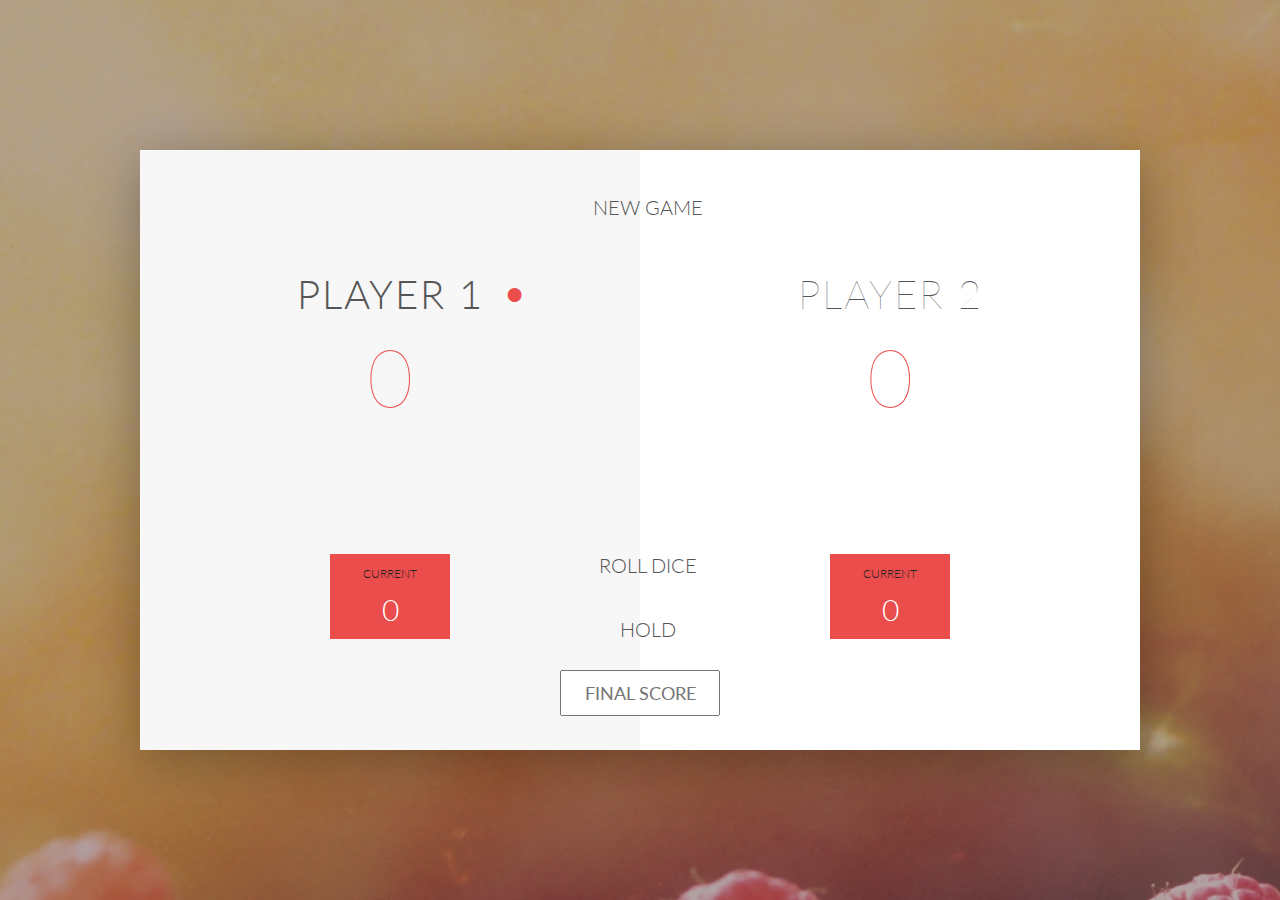
<file: Lab2/Lec2-Game/index.html>
<!DOCTYPE html>
<html lang="en">
    <head>
        <meta charset="UTF-8">
        <link href="https://fonts.googleapis.com/css?family=Lato:100,300,600" rel="stylesheet" type="text/css">
        <link href="http://code.ionicframework.com/ionicons/2.0.1/css/ionicons.min.css" rel="stylesheet" type="text/css">
        <link type="text/css" rel="stylesheet" href="style.css">
        
        <title>Game</title>
    </head>

    <body>
        <div class="wrapper clearfix">
            <div class="player-0-panel active">
                <div class="player-name" id="name-0">Player 1</div>
                <div class="player-score" id="score-0">43</div>
                <div class="player-current-box">
                    <div class="player-current-label">Current</div>
                    <div class="player-current-score" id="current-0">11</div>
                </div>
            </div>
            
            <div class="player-1-panel">
                <div class="player-name" id="name-1">Player 2</div>
                <div class="player-score" id="score-1">72</div>
                <div class="player-current-box">
                    <div class="player-current-label">Current</div>
                    <div class="player-current-score" id="current-1">0</div>
                </div>
            </div>
            
            <button class="btn-new"><i class="ion-ios-plus-outline"></i>New game</button>
            <button class="btn-roll"><i class="ion-ios-loop"></i>Roll dice</button>
            <button class="btn-hold"><i class="ion-ios-download-outline"></i>Hold</button>
            
            <input type="text" placeholder="Final score" class="final-score">


            <img src="dice-5.png" alt="Dice" class="dice" id="dice-1">
            <img src="dice-5.png" alt="Dice" class="dice" id="dice-2">
        </div>
        
        <script src="app.js"></script>
    </body>
</html>
</file>
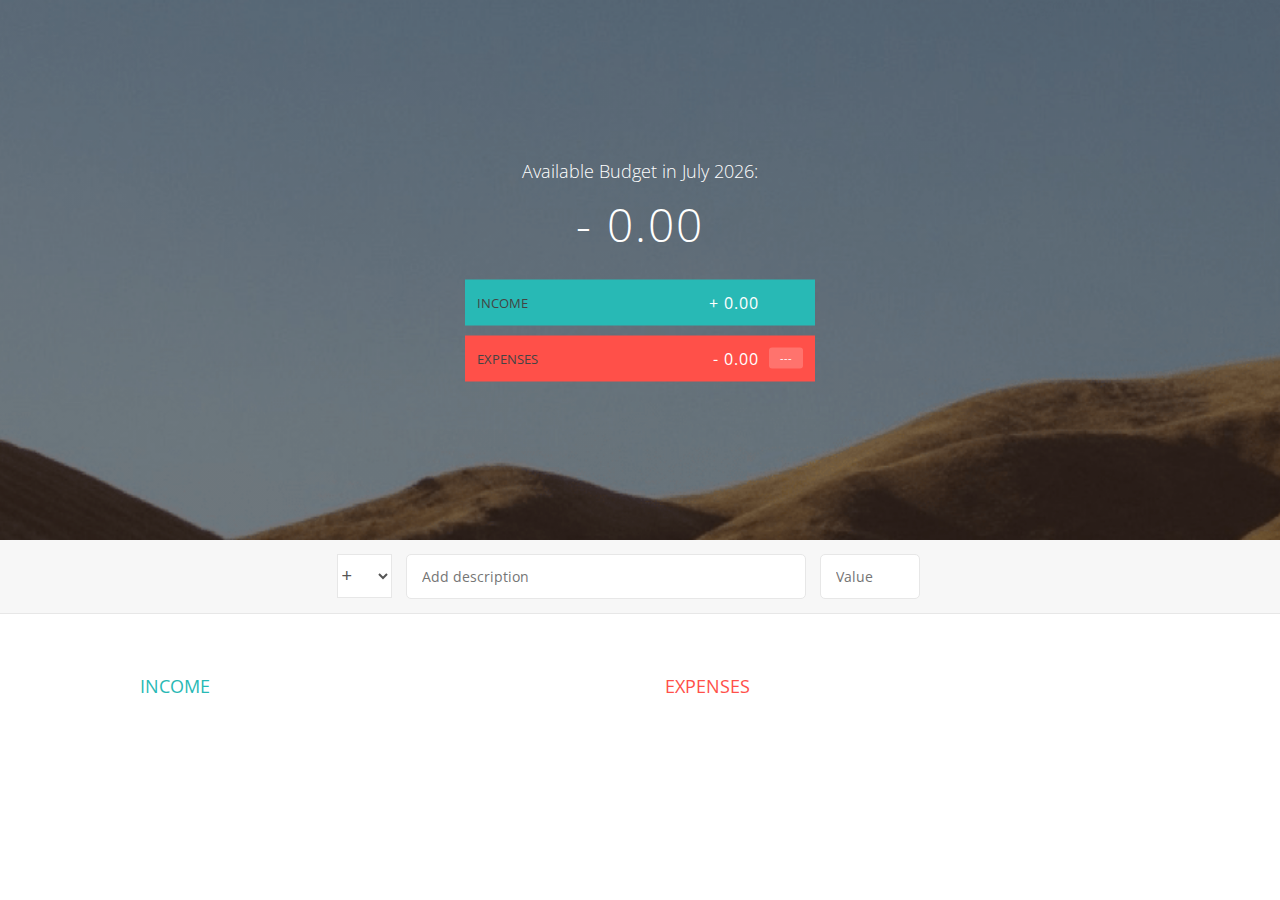
<file: Lab4/MyBudgetApp/index.html>
<!DOCTYPE html>
<html lang="en">
    <head>
        <meta charset="UTF-8">
        <link href="https://fonts.googleapis.com/css?family=Open+Sans:100,300,400,600" rel="stylesheet" type="text/css">
        <link href="http://code.ionicframework.com/ionicons/2.0.1/css/ionicons.min.css" rel="stylesheet" type="text/css">
        <link type="text/css" rel="stylesheet" href="style.css">
        <title>Budgety</title>
    </head>
    <body>
        
        <div class="top">
            <div class="budget">
                <div class="budget__title">
                    Available Budget in <span class="budget__title--month">%Month%</span>:
                </div>
                
                <div class="budget__value">+ 2,345.64</div>
                
                <div class="budget__income clearfix">
                    <div class="budget__income--text">Income</div>
                    <div class="right">
                        <div class="budget__income--value">+ 4,300.00</div>
                        <div class="budget__income--percentage">&nbsp;</div>
                    </div>
                </div>
                
                <div class="budget__expenses clearfix">
                    <div class="budget__expenses--text">Expenses</div>
                    <div class="right clearfix">
                        <div class="budget__expenses--value">- 1,954.36</div>
                        <div class="budget__expenses--percentage">45%</div>
                    </div>
                </div>
            </div>
        </div>
        
        
        
        <div class="bottom">
            <div class="add">
                <div class="add__container">
                    <select class="add__type">
                        <option value="inc" selected>+</option>
                        <option value="exp">-</option>
                    </select>
                    <input type="text" class="add__description" placeholder="Add description">
                    <input type="number" class="add__value" placeholder="Value">
                    <button class="add__btn"><i class="ion-ios-checkmark-outline"></i></button>
                </div>
            </div>
            
            <div class="container clearfix">
                <div class="income">
                    <h2 class="icome__title">Income</h2>
                    
                    <div class="income__list">
                       
                        <!--
                        <div class="item clearfix" id="income-0">
                            <div class="item__description">Salary</div>
                            <div class="right clearfix">
                                <div class="item__value">+ 2,100.00</div>
                                <div class="item__delete">
                                    <button class="item__delete--btn"><i class="ion-ios-close-outline"></i></button>
                                </div>
                            </div>
                        </div>
                        
                        <div class="item clearfix" id="income-1">
                            <div class="item__description">Sold car</div>
                            <div class="right clearfix">
                                <div class="item__value">+ 1,500.00</div>
                                <div class="item__delete">
                                    <button class="item__delete--btn"><i class="ion-ios-close-outline"></i></button>
                                </div>
                            </div>
                        </div>
                        -->
                        
                    </div>
                </div>
                
                
                
                <div class="expenses">
                    <h2 class="expenses__title">Expenses</h2>
                    
                    <div class="expenses__list">
                       
                        <!--
                        <div class="item clearfix" id="expense-0">
                            <div class="item__description">Apartment rent</div>
                            <div class="right clearfix">
                                <div class="item__value">- 900.00</div>
                                <div class="item__percentage">21%</div>
                                <div class="item__delete">
                                    <button class="item__delete--btn"><i class="ion-ios-close-outline"></i></button>
                                </div>
                            </div>
                        </div>

                        <div class="item clearfix" id="expense-1">
                            <div class="item__description">Grocery shopping</div>
                            <div class="right clearfix">
                                <div class="item__value">- 435.28</div>
                                <div class="item__percentage">10%</div>
                                <div class="item__delete">
                                    <button class="item__delete--btn"><i class="ion-ios-close-outline"></i></button>
                                </div>
                            </div>
                        </div>
                        -->
                        
                    </div>
                </div>
            </div>
            
            
        </div>
        
        <script src="myapp.js"></script>
    </body>
</html>
</file>
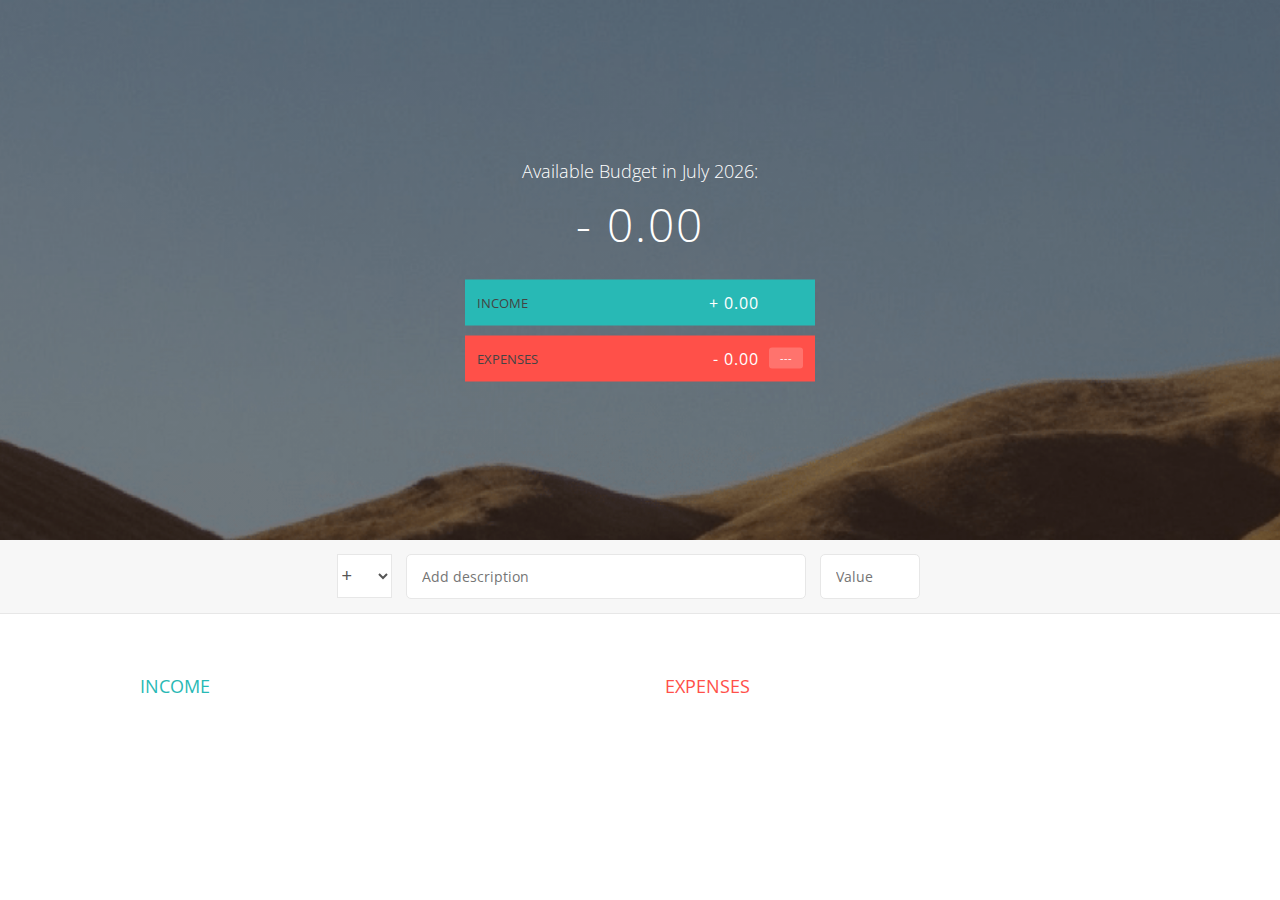
<file: Lab4/supporting-material/index.html>
<!DOCTYPE html>
<html lang="en">
    <head>
        <meta charset="UTF-8">
        <link href="https://fonts.googleapis.com/css?family=Open+Sans:100,300,400,600" rel="stylesheet" type="text/css">
        <link href="http://code.ionicframework.com/ionicons/2.0.1/css/ionicons.min.css" rel="stylesheet" type="text/css">
        <link type="text/css" rel="stylesheet" href="style.css">
        <title>Budgety</title>
    </head>
    <body>
        
        <div class="top">
            <div class="budget">
                <div class="budget__title">
                    Available Budget in <span class="budget__title--month">%Month%</span>:
                </div>
                
                <div class="budget__value">+ 2,345.64</div>
                
                <div class="budget__income clearfix">
                    <div class="budget__income--text">Income</div>
                    <div class="right">
                        <div class="budget__income--value">+ 4,300.00</div>
                        <div class="budget__income--percentage">&nbsp;</div>
                    </div>
                </div>
                
                <div class="budget__expenses clearfix">
                    <div class="budget__expenses--text">Expenses</div>
                    <div class="right clearfix">
                        <div class="budget__expenses--value">- 1,954.36</div>
                        <div class="budget__expenses--percentage">45%</div>
                    </div>
                </div>
            </div>
        </div>
        
        
        
        <div class="bottom">
            <div class="add">
                <div class="add__container">
                    <select class="add__type">
                        <option value="inc" selected>+</option>
                        <option value="exp">-</option>
                    </select>
                    <input type="text" class="add__description" placeholder="Add description">
                    <input type="number" class="add__value" placeholder="Value">
                    <button class="add__btn"><i class="ion-ios-checkmark-outline"></i></button>
                </div>
            </div>
            
            <div class="container clearfix">
                <div class="income">
                    <h2 class="icome__title">Income</h2>
                    
                    <div class="income__list">
                       
                        <!--
                        <div class="item clearfix" id="income-0">
                            <div class="item__description">Salary</div>
                            <div class="right clearfix">
                                <div class="item__value">+ 2,100.00</div>
                                <div class="item__delete">
                                    <button class="item__delete--btn"><i class="ion-ios-close-outline"></i></button>
                                </div>
                            </div>
                        </div>
                        
                        <div class="item clearfix" id="income-1">
                            <div class="item__description">Sold car</div>
                            <div class="right clearfix">
                                <div class="item__value">+ 1,500.00</div>
                                <div class="item__delete">
                                    <button class="item__delete--btn"><i class="ion-ios-close-outline"></i></button>
                                </div>
                            </div>
                        </div>
                        -->
                        
                    </div>
                </div>
                
                
                
                <div class="expenses">
                    <h2 class="expenses__title">Expenses</h2>
                    
                    <div class="expenses__list">
                       
                        <!--
                        <div class="item clearfix" id="expense-0">
                            <div class="item__description">Apartment rent</div>
                            <div class="right clearfix">
                                <div class="item__value">- 900.00</div>
                                <div class="item__percentage">21%</div>
                                <div class="item__delete">
                                    <button class="item__delete--btn"><i class="ion-ios-close-outline"></i></button>
                                </div>
                            </div>
                        </div>

                        <div class="item clearfix" id="expense-1">
                            <div class="item__description">Grocery shopping</div>
                            <div class="right clearfix">
                                <div class="item__value">- 435.28</div>
                                <div class="item__percentage">10%</div>
                                <div class="item__delete">
                                    <button class="item__delete--btn"><i class="ion-ios-close-outline"></i></button>
                                </div>
                            </div>
                        </div>
                        -->
                        
                    </div>
                </div>
            </div>
            
            
        </div>
        
        <script src="app2.js"></script>
    </body>
</html>
</file>
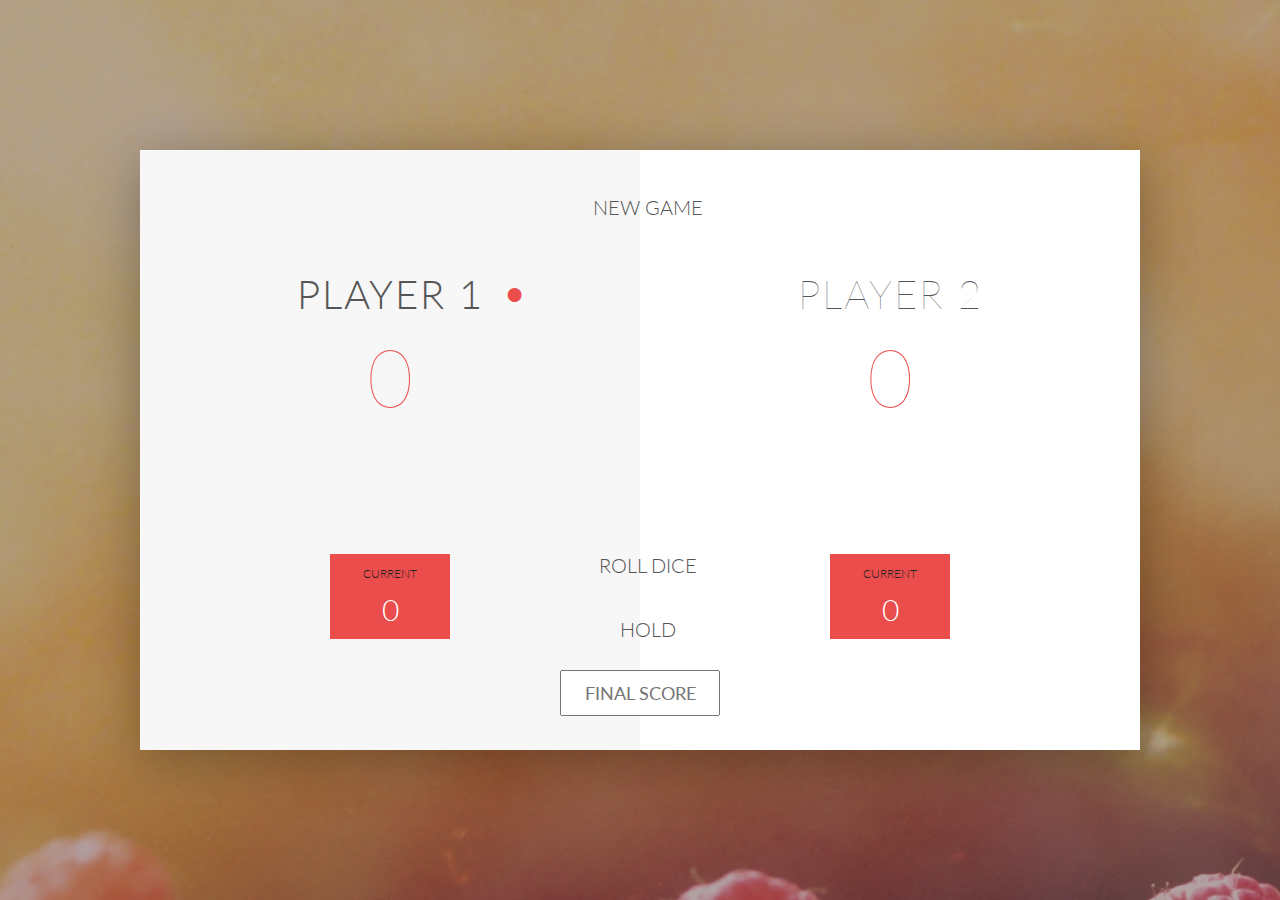
<file: Lab2/task1/Lec2-Game/index.html>
<!DOCTYPE html>
<html lang="en">
    <head>
        <meta charset="UTF-8">
        <link href="https://fonts.googleapis.com/css?family=Lato:100,300,600" rel="stylesheet" type="text/css">
        <link href="http://code.ionicframework.com/ionicons/2.0.1/css/ionicons.min.css" rel="stylesheet" type="text/css">
        <link type="text/css" rel="stylesheet" href="style.css">
        
        <title>Game</title>
    </head>

    <body>
        <div class="wrapper clearfix">
            <div class="player-0-panel active">
                <div class="player-name" id="name-0">Player 1</div>
                <div class="player-score" id="score-0">43</div>
                <div class="player-current-box">
                    <div class="player-current-label">Current</div>
                    <div class="player-current-score" id="current-0">11</div>
                </div>
            </div>
            
            <div class="player-1-panel">
                <div class="player-name" id="name-1">Player 2</div>
                <div class="player-score" id="score-1">72</div>
                <div class="player-current-box">
                    <div class="player-current-label">Current</div>
                    <div class="player-current-score" id="current-1">0</div>
                </div>
            </div>
            
            <button class="btn-new"><i class="ion-ios-plus-outline"></i>New game</button>
            <button class="btn-roll"><i class="ion-ios-loop"></i>Roll dice</button>
            <button class="btn-hold"><i class="ion-ios-download-outline"></i>Hold</button>

               <input type="text" placeholder="Final score" class="final-score">
            
            <img src="dice-5.png" alt="Dice" class="dice">
        </div>
        
        <script src="app.js"></script>
    </body>
</html>
</file>
<file: Lab2/Lec2-Game/style.css>
/**********************************************
*** GENERAL
**********************************************/




.final-score {
    position: absolute;
    left: 50%;
    transform: translateX(-50%);
    top: 520px;
    color: #555;
    font-size: 18px;
    font-family: 'Lato';
    text-align: center;
    padding: 10px;
    width: 160px;
    text-transform: uppercase;
}

.final-score:focus { outline: none; }

#dice-1 { top: 120px; }
#dice-2 { top: 250px; }







* {
    margin: 0;
    padding: 0;
    box-sizing: border-box;
    
}

.clearfix::after {
    content: "";
    display: table;
    clear: both;
}

body {
    background-image: linear-gradient(rgba(62, 20, 20, 0.4), rgba(62, 20, 20, 0.4)), url(back.jpg);
    background-size: cover;
    background-position: center;
    font-family: Lato;
    font-weight: 300;
    position: relative;
    height: 100vh;
    color: #555;
}

.wrapper {
    width: 1000px;
    position: absolute;
    top: 50%;
    left: 50%;
    transform: translate(-50%, -50%);
    background-color: #fff;
    box-shadow: 0px 10px 50px rgba(0, 0, 0, 0.3);
    overflow: hidden;
}

.player-0-panel,
.player-1-panel {
    width: 50%;
    float: left;
    height: 600px;
    padding: 100px;
}



/**********************************************
*** PLAYERS
**********************************************/

.player-name {
    font-size: 40px;
    text-align: center;
    text-transform: uppercase;
    letter-spacing: 2px;
    font-weight: 100;
    margin-top: 20px;
    margin-bottom: 10px;
    position: relative;
}

.player-score {
    text-align: center;
    font-size: 80px;
    font-weight: 100;
    color: #EB4D4D;
    margin-bottom: 130px;
}

.active { background-color: #f7f7f7; }
.active .player-name { font-weight: 300; }

.active .player-name::after {
    content: "\2022";
    font-size: 47px;
    position: absolute;
    color: #EB4D4D;
    top: -7px;
    right: 10px;
    
}

.player-current-box {
    background-color: #EB4D4D;
    color: #fff;
    width: 40%;
    margin: 0 auto;
    padding: 12px;
    text-align: center;
}

.player-current-label {
    text-transform: uppercase;
    margin-bottom: 10px;
    font-size: 12px;
    color: #222;
}

.player-current-score {
    font-size: 30px;
}

button {
    position: absolute;
    width: 200px;
    left: 50%;
    transform: translateX(-50%);
    color: #555;
    background: none;
    border: none;
    font-family: Lato;
    font-size: 20px;
    text-transform: uppercase;
    cursor: pointer;
    font-weight: 300;
    transition: background-color 0.3s, color 0.3s;
}

button:hover { font-weight: 600; }
button:hover i { margin-right: 20px; }

button:focus {
    outline: none;
}

i {
    color: #EB4D4D;
    display: inline-block;
    margin-right: 15px;
    font-size: 32px;
    line-height: 1;
    vertical-align: text-top;
    margin-top: -4px;
    transition: margin 0.3s;
}

.btn-new { top: 45px;}
.btn-roll { top: 403px;}
.btn-hold { top: 467px;}

.dice {
    position: absolute;
    left: 50%;
    top: 178px;
    transform: translateX(-50%);
    height: 100px;
    box-shadow: 0px 10px 60px rgba(0, 0, 0, 0.10);
}

.winner { background-color: #f7f7f7; }
.winner .player-name { font-weight: 300; color: #EB4D4D; }
</file>
<file: Lab4/MyBudgetApp/style.css>
/**********************************************
*** GENERAL
**********************************************/

* {
    margin: 0;
    padding: 0;
    box-sizing: border-box;
}

.clearfix::after {
    content: "";
    display: table;
    clear: both;
}

body {
    color: #555;
    font-family: Open Sans;
    font-size: 16px;
    position: relative;
    height: 100vh;
    font-weight: 400;
}

.right { float: right; }
.red { color: #FF5049 !important; }
.red-focus:focus { border: 1px solid #FF5049 !important; }

/**********************************************
*** TOP PART
**********************************************/

.top {
    height: 60vh;
    background-image: linear-gradient(rgba(0, 0, 0, 0.35), rgba(0, 0, 0, 0.35)), url(back.png);
    background-size: cover;
    background-position: center;
    position: relative;
}

.budget {
    position: absolute;
    width: 350px;
    top: 50%;
    left: 50%;
    transform: translate(-50%, -50%);
    color: #fff;
}

.budget__title {
    font-size: 18px;
    text-align: center;
    margin-bottom: 10px;
    font-weight: 300;
}

.budget__value {
    font-weight: 300;
    font-size: 46px;
    text-align: center;
    margin-bottom: 25px;
    letter-spacing: 2px;
}

.budget__income,
.budget__expenses {
    padding: 12px;
    text-transform: uppercase;
}

.budget__income {
    margin-bottom: 10px;
    background-color: #28B9B5;
}

.budget__expenses {
    background-color: #FF5049;
}

.budget__income--text,
.budget__expenses--text {
    float: left;
    font-size: 13px;
    color: #444;
    margin-top: 2px;
}

.budget__income--value,
.budget__expenses--value {
    letter-spacing: 1px;
    float: left;
}

.budget__income--percentage,
.budget__expenses--percentage {
    float: left;
    width: 34px;
    font-size: 11px;
    padding: 3px 0;
    margin-left: 10px;
}

.budget__expenses--percentage {
    background-color: rgba(255, 255, 255, 0.2);
    text-align: center;
    border-radius: 3px;
}


/**********************************************
*** BOTTOM PART
**********************************************/

/***** FORM *****/
.add {
    padding: 14px;
    border-bottom: 1px solid #e7e7e7;
    background-color: #f7f7f7;
}

.add__container {
    margin: 0 auto;
    text-align: center;
}

.add__type {
    width: 55px;
    border: 1px solid #e7e7e7;
    height: 44px;
    font-size: 18px;
    color: inherit;
    background-color: #fff;
    margin-right: 10px;
    font-weight: 300;
    transition: border 0.3s;
}

.add__description,
.add__value {
    border: 1px solid #e7e7e7;
    background-color: #fff;
    color: inherit;
    font-family: inherit;
    font-size: 14px;
    padding: 12px 15px;
    margin-right: 10px;
    border-radius: 5px;
    transition: border 0.3s;
}

.add__description { width: 400px;}
.add__value { width: 100px;}

.add__btn {
    font-size: 35px;
    background: none;
    border: none;
    color: #28B9B5;
    cursor: pointer;
    display: inline-block;
    vertical-align: middle;
    line-height: 1.1;
    margin-left: 10px;
}

.add__btn:active { transform: translateY(2px); }

.add__type:focus,
.add__description:focus,
.add__value:focus {
    outline: none;
    border: 1px solid #28B9B5;
}

.add__btn:focus { outline: none; }

/***** LISTS *****/
.container {
    width: 1000px;
    margin: 60px auto;
}

.income {
    float: left;
    width: 475px;
    margin-right: 50px;
}

.expenses {
    float: left;
    width: 475px;
}

h2 {
    text-transform: uppercase;
    font-size: 18px;
    font-weight: 400;
    margin-bottom: 15px;
}

.icome__title { color: #28B9B5; }
.expenses__title { color: #FF5049; }

.item {
    padding: 13px;
    border-bottom: 1px solid #e7e7e7;
}

.item:first-child { border-top: 1px solid #e7e7e7; }
.item:nth-child(even) { background-color: #f7f7f7; }

.item__description {
    float: left;
}

.item__value {
    float: left;
    transition: transform 0.3s;
}

.item__percentage {
    float: left;
    margin-left: 20px;
    transition: transform 0.3s;
    font-size: 11px;
    background-color: #FFDAD9;
    padding: 3px;
    border-radius: 3px;
    width: 32px;
    text-align: center;
}

.income .item__value,
.income .item__delete--btn {
    color: #28B9B5;
}

.expenses .item__value,
.expenses .item__percentage,
.expenses .item__delete--btn {
    color: #FF5049;
}


.item__delete {
    float: left;
}

.item__delete--btn {
    font-size: 22px;
    background: none;
    border: none;
    cursor: pointer;
    display: inline-block;
    vertical-align: middle;
    line-height: 1;
    display: none;
}

.item__delete--btn:focus { outline: none; }
.item__delete--btn:active { transform: translateY(2px); }

.item:hover .item__delete--btn { display: block; }
.item:hover .item__value { transform: translateX(-20px); }
.item:hover .item__percentage { transform: translateX(-20px); }


.unpaid {
    background-color: #FFDAD9 !important;
    cursor: pointer;
    color: #FF5049;

}

.unpaid .item__percentage { box-shadow: 0 2px 6px 0 rgba(0, 0, 0, 0.1); }
.unpaid:hover .item__description { font-weight: 900; }
</file>
<file: Lab4/supporting-material/style.css>
/**********************************************
*** GENERAL
**********************************************/

* {
    margin: 0;
    padding: 0;
    box-sizing: border-box;
}

.clearfix::after {
    content: "";
    display: table;
    clear: both;
}

body {
    color: #555;
    font-family: Open Sans;
    font-size: 16px;
    position: relative;
    height: 100vh;
    font-weight: 400;
}

.right { float: right; }
.red { color: #FF5049 !important; }
.red-focus:focus { border: 1px solid #FF5049 !important; }

/**********************************************
*** TOP PART
**********************************************/

.top {
    height: 60vh;
    background-image: linear-gradient(rgba(0, 0, 0, 0.35), rgba(0, 0, 0, 0.35)), url(back.png);
    background-size: cover;
    background-position: center;
    position: relative;
}

.budget {
    position: absolute;
    width: 350px;
    top: 50%;
    left: 50%;
    transform: translate(-50%, -50%);
    color: #fff;
}

.budget__title {
    font-size: 18px;
    text-align: center;
    margin-bottom: 10px;
    font-weight: 300;
}

.budget__value {
    font-weight: 300;
    font-size: 46px;
    text-align: center;
    margin-bottom: 25px;
    letter-spacing: 2px;
}

.budget__income,
.budget__expenses {
    padding: 12px;
    text-transform: uppercase;
}

.budget__income {
    margin-bottom: 10px;
    background-color: #28B9B5;
}

.budget__expenses {
    background-color: #FF5049;
}

.budget__income--text,
.budget__expenses--text {
    float: left;
    font-size: 13px;
    color: #444;
    margin-top: 2px;
}

.budget__income--value,
.budget__expenses--value {
    letter-spacing: 1px;
    float: left;
}

.budget__income--percentage,
.budget__expenses--percentage {
    float: left;
    width: 34px;
    font-size: 11px;
    padding: 3px 0;
    margin-left: 10px;
}

.budget__expenses--percentage {
    background-color: rgba(255, 255, 255, 0.2);
    text-align: center;
    border-radius: 3px;
}


/**********************************************
*** BOTTOM PART
**********************************************/

/***** FORM *****/
.add {
    padding: 14px;
    border-bottom: 1px solid #e7e7e7;
    background-color: #f7f7f7;
}

.add__container {
    margin: 0 auto;
    text-align: center;
}

.add__type {
    width: 55px;
    border: 1px solid #e7e7e7;
    height: 44px;
    font-size: 18px;
    color: inherit;
    background-color: #fff;
    margin-right: 10px;
    font-weight: 300;
    transition: border 0.3s;
}

.add__description,
.add__value {
    border: 1px solid #e7e7e7;
    background-color: #fff;
    color: inherit;
    font-family: inherit;
    font-size: 14px;
    padding: 12px 15px;
    margin-right: 10px;
    border-radius: 5px;
    transition: border 0.3s;
}

.add__description { width: 400px;}
.add__value { width: 100px;}

.add__btn {
    font-size: 35px;
    background: none;
    border: none;
    color: #28B9B5;
    cursor: pointer;
    display: inline-block;
    vertical-align: middle;
    line-height: 1.1;
    margin-left: 10px;
}

.add__btn:active { transform: translateY(2px); }

.add__type:focus,
.add__description:focus,
.add__value:focus {
    outline: none;
    border: 1px solid #28B9B5;
}

.add__btn:focus { outline: none; }

/***** LISTS *****/
.container {
    width: 1000px;
    margin: 60px auto;
}

.income {
    float: left;
    width: 475px;
    margin-right: 50px;
}

.expenses {
    float: left;
    width: 475px;
}

h2 {
    text-transform: uppercase;
    font-size: 18px;
    font-weight: 400;
    margin-bottom: 15px;
}

.icome__title { color: #28B9B5; }
.expenses__title { color: #FF5049; }

.item {
    padding: 13px;
    border-bottom: 1px solid #e7e7e7;
}

.item:first-child { border-top: 1px solid #e7e7e7; }
.item:nth-child(even) { background-color: #f7f7f7; }

.item__description {
    float: left;
}

.item__value {
    float: left;
    transition: transform 0.3s;
}

.item__percentage {
    float: left;
    margin-left: 20px;
    transition: transform 0.3s;
    font-size: 11px;
    background-color: #FFDAD9;
    padding: 3px;
    border-radius: 3px;
    width: 32px;
    text-align: center;
}

.income .item__value,
.income .item__delete--btn {
    color: #28B9B5;
}

.expenses .item__value,
.expenses .item__percentage,
.expenses .item__delete--btn {
    color: #FF5049;
}


.item__delete {
    float: left;
}

.item__delete--btn {
    font-size: 22px;
    background: none;
    border: none;
    cursor: pointer;
    display: inline-block;
    vertical-align: middle;
    line-height: 1;
    display: none;
}

.item__delete--btn:focus { outline: none; }
.item__delete--btn:active { transform: translateY(2px); }

.item:hover .item__delete--btn { display: block; }
.item:hover .item__value { transform: translateX(-20px); }
.item:hover .item__percentage { transform: translateX(-20px); }


.unpaid {
    background-color: #FFDAD9 !important;
    cursor: pointer;
    color: #FF5049;

}

.unpaid .item__percentage { box-shadow: 0 2px 6px 0 rgba(0, 0, 0, 0.1); }
.unpaid:hover .item__description { font-weight: 900; }
</file>
<file: Lab2/task1/Lec2-Game/style.css>
/**********************************************
*** GENERAL
**********************************************/

.final-score {
    position: absolute;
    left: 50%;
    transform: translateX(-50%);
    top: 520px;
    color: #555;
    font-size: 18px;
    font-family: 'Lato';
    text-align: center;
    padding: 10px;
    width: 160px;
    text-transform: uppercase;
}

.final-score:focus { outline: none; }













* {
    margin: 0;
    padding: 0;
    box-sizing: border-box;
    
}

.clearfix::after {
    content: "";
    display: table;
    clear: both;
}

body {
    background-image: linear-gradient(rgba(62, 20, 20, 0.4), rgba(62, 20, 20, 0.4)), url(back.jpg);
    background-size: cover;
    background-position: center;
    font-family: Lato;
    font-weight: 300;
    position: relative;
    height: 100vh;
    color: #555;
}

.wrapper {
    width: 1000px;
    position: absolute;
    top: 50%;
    left: 50%;
    transform: translate(-50%, -50%);
    background-color: #fff;
    box-shadow: 0px 10px 50px rgba(0, 0, 0, 0.3);
    overflow: hidden;
}

.player-0-panel,
.player-1-panel {
    width: 50%;
    float: left;
    height: 600px;
    padding: 100px;
}



/**********************************************
*** PLAYERS
**********************************************/

.player-name {
    font-size: 40px;
    text-align: center;
    text-transform: uppercase;
    letter-spacing: 2px;
    font-weight: 100;
    margin-top: 20px;
    margin-bottom: 10px;
    position: relative;
}

.player-score {
    text-align: center;
    font-size: 80px;
    font-weight: 100;
    color: #EB4D4D;
    margin-bottom: 130px;
}

.active { background-color: #f7f7f7; }
.active .player-name { font-weight: 300; }

.active .player-name::after {
    content: "\2022";
    font-size: 47px;
    position: absolute;
    color: #EB4D4D;
    top: -7px;
    right: 10px;
    
}

.player-current-box {
    background-color: #EB4D4D;
    color: #fff;
    width: 40%;
    margin: 0 auto;
    padding: 12px;
    text-align: center;
}

.player-current-label {
    text-transform: uppercase;
    margin-bottom: 10px;
    font-size: 12px;
    color: #222;
}

.player-current-score {
    font-size: 30px;
}

button {
    position: absolute;
    width: 200px;
    left: 50%;
    transform: translateX(-50%);
    color: #555;
    background: none;
    border: none;
    font-family: Lato;
    font-size: 20px;
    text-transform: uppercase;
    cursor: pointer;
    font-weight: 300;
    transition: background-color 0.3s, color 0.3s;
}

button:hover { font-weight: 600; }
button:hover i { margin-right: 20px; }

button:focus {
    outline: none;
}

i {
    color: #EB4D4D;
    display: inline-block;
    margin-right: 15px;
    font-size: 32px;
    line-height: 1;
    vertical-align: text-top;
    margin-top: -4px;
    transition: margin 0.3s;
}

.btn-new { top: 45px;}
.btn-roll { top: 403px;}
.btn-hold { top: 467px;}

.dice {
    position: absolute;
    left: 50%;
    top: 178px;
    transform: translateX(-50%);
    height: 100px;
    box-shadow: 0px 10px 60px rgba(0, 0, 0, 0.10);
}

.winner { background-color: #f7f7f7; }
.winner .player-name { font-weight: 300; color: #EB4D4D; }
</file>
